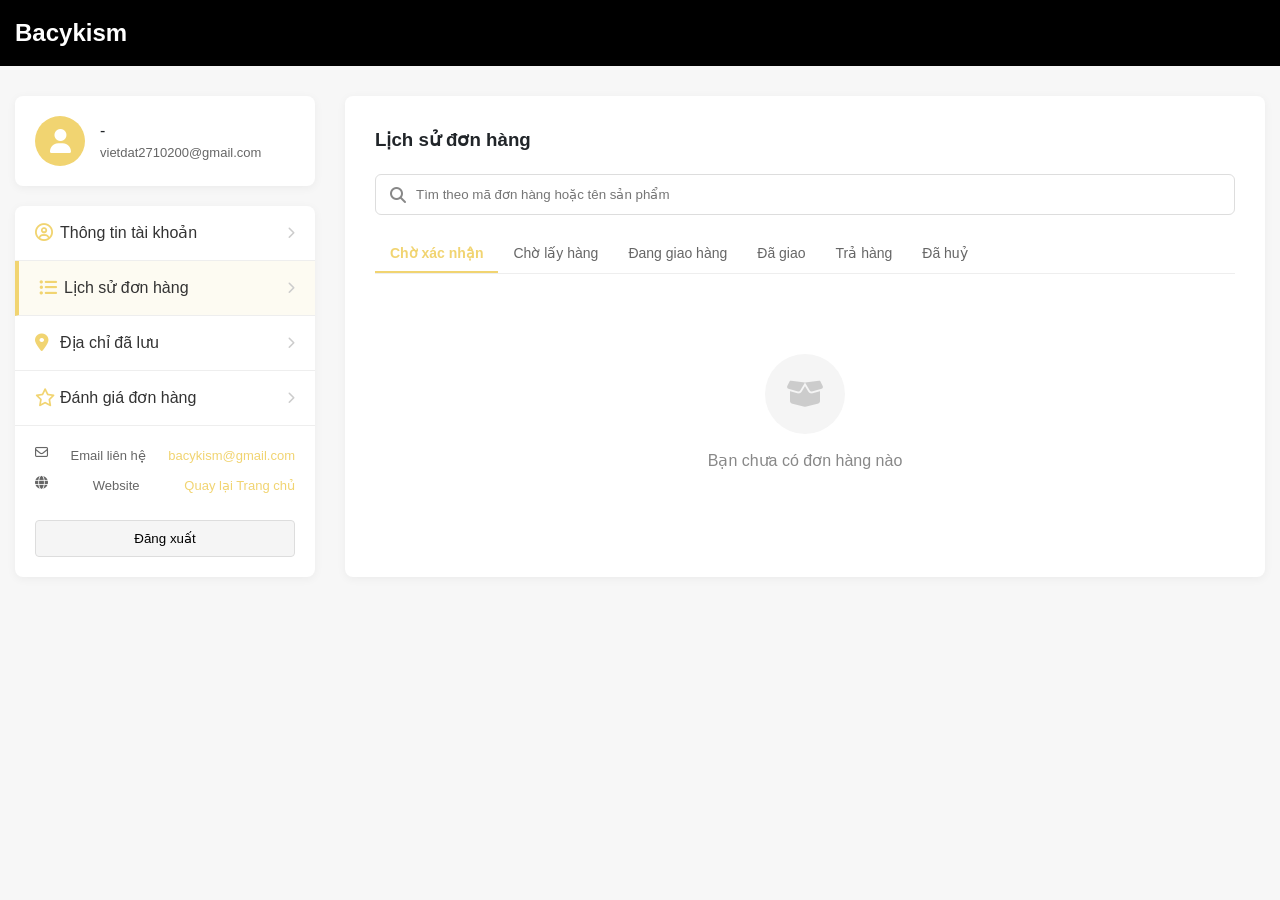
<file: account.html>
<!DOCTYPE html>
<html lang="vi">
<head>
    <meta charset="UTF-8">
    <meta name="viewport" content="width=device-width, initial-scale=1.0">
    <title>Tài khoản - BACYKISM</title>
    <link rel="stylesheet" href="https://cdnjs.cloudflare.com/ajax/libs/font-awesome/6.4.0/css/all.min.css">
    <link rel="stylesheet" href="css/style.css">
</head>
<body class="account-page">

    <header class="account-header">
        <div class="container">
            <h2><a href="index.html" style="color: #fff;">Bacykism</a></h2>
        </div>
    </header>

    <main class="account-main container">
        <div class="account-layout">
            
            <aside class="account-sidebar">
                <div class="account-user-info">
                    <div class="user-avatar">
                        <i class="fas fa-user"></i>
                    </div>
                    <div class="user-details">
                        <p class="user-name">-</p>
                        <p class="user-email" id="display-user-email">vietdat2710200@gmail.com</p>
                    </div>
                </div>

                <nav class="account-nav">
                    <a href="#" class="nav-item"><i class="far fa-user-circle"></i> Thông tin tài khoản <i class="fas fa-chevron-right arrow"></i></a>
                    <a href="#" class="nav-item active"><i class="fas fa-list-ul"></i> Lịch sử đơn hàng <i class="fas fa-chevron-right arrow"></i></a>
                    <a href="#" class="nav-item"><i class="fas fa-map-marker-alt"></i> Địa chỉ đã lưu <i class="fas fa-chevron-right arrow"></i></a>
                    <a href="#" class="nav-item"><i class="far fa-star"></i> Đánh giá đơn hàng <i class="fas fa-chevron-right arrow"></i></a>
                    <div class="nav-footer-info">
                        <p><i class="far fa-envelope"></i> Email liên hệ <span>bacykism@gmail.com</span></p>
                        <p><i class="fas fa-globe"></i> Website <a href="index.html" style="color: #f1d471;">Quay lại Trang chủ</a></p>
                        <button id="btn-logout" class="btn-logout">Đăng xuất</button>
                    </div>
                </nav>
            </aside>

            <section class="account-content">
                <h3>Lịch sử đơn hàng</h3>
                <div class="order-search">
                    <i class="fas fa-search"></i>
                    <input type="text" placeholder="Tìm theo mã đơn hàng hoặc tên sản phẩm">
                </div>
                
                <div class="order-tabs">
                    <button class="tab-btn active">Chờ xác nhận</button>
                    <button class="tab-btn">Chờ lấy hàng</button>
                    <button class="tab-btn">Đang giao hàng</button>
                    <button class="tab-btn">Đã giao</button>
                    <button class="tab-btn">Trả hàng</button>
                    <button class="tab-btn">Đã huỷ</button>
                </div>

                <div class="order-list-empty">
                    <div class="empty-icon">
                        <i class="fas fa-box-open"></i>
                    </div>
                    <p>Bạn chưa có đơn hàng nào</p>
                </div>
            </section>

        </div>
    </main>

    <script src="https://code.jquery.com/jquery-3.6.0.min.js"></script>
    <script src="js/main.js"></script>
</body>
</html>
</file>
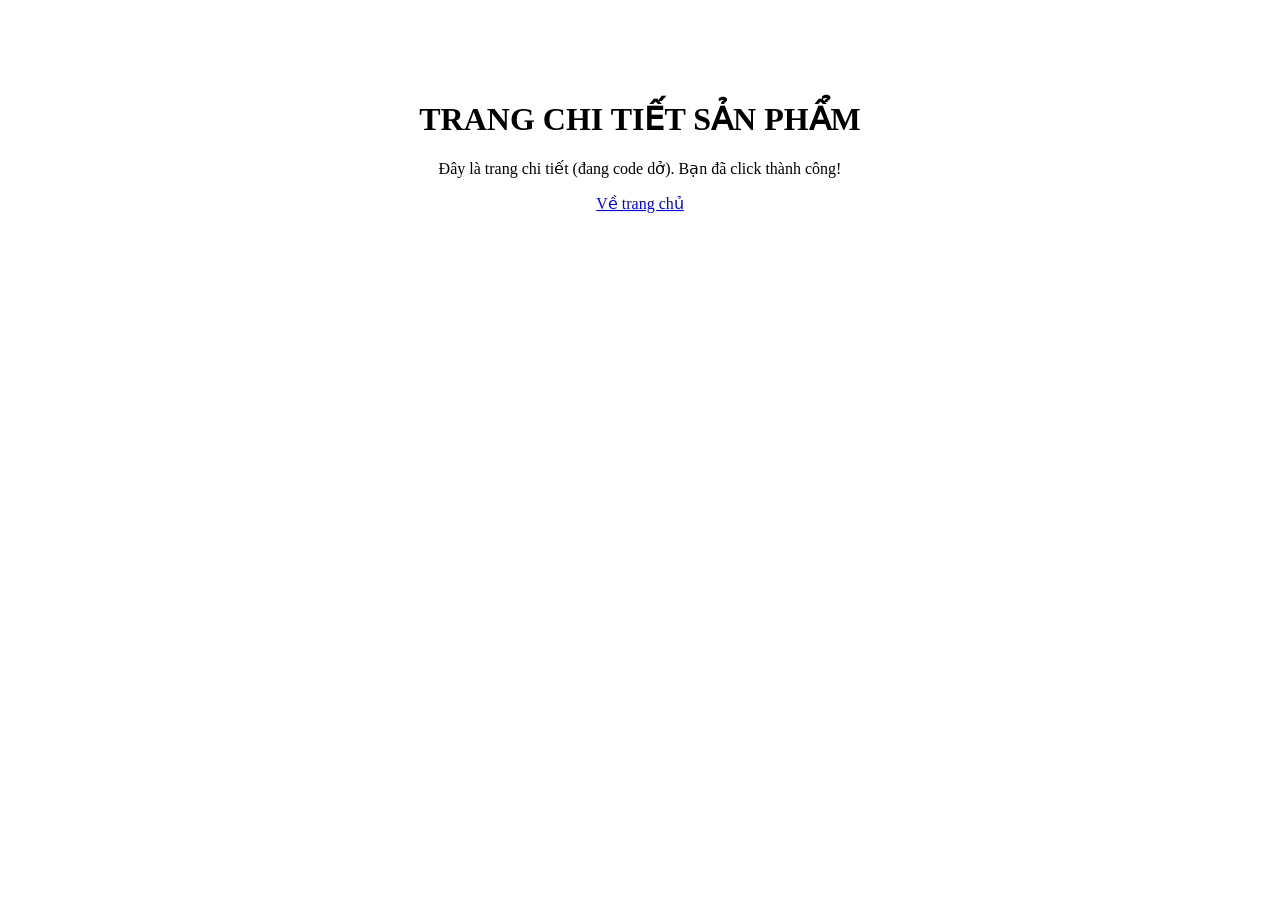
<file: product.html>
<!DOCTYPE html>
<html lang="vi">
<head>
    <meta charset="UTF-8">
    <title>Chi Tiết Sản Phẩm - Bacykism Clone</title>
</head>
<body>
    <div style="text-align: center; margin-top: 100px;">
        <h1>TRANG CHI TIẾT SẢN PHẨM</h1>
        <p>Đây là trang chi tiết (đang code dở). Bạn đã click thành công!</p>
        <a href="index.html">Về trang chủ</a>
    </div>
</body>
</html>
</file>
<file: css/style.css>
/* RESET & BASE */
* {
    margin: 0;
    padding: 0;
    box-sizing: border-box;
}

body {
    font-family: -apple-system, BlinkMacSystemFont, "Segoe UI", Roboto, Helvetica, Arial, sans-serif;
    color: #212529;
    line-height: 1.5;
    background-color: #fff;
}

a {
    text-decoration: none;
    color: inherit;
    transition: 0.3s;
}

ul {
    list-style: none;
}

.container {
    max-width: 1300px;
    margin: 0 auto;
    padding: 0 15px;
}

/* HEADER */
.site-header {
    background-color: #ffffff;
    border-bottom: 1px solid #f1f1f1;
    position: sticky;
    top: 0;
    z-index: 1000;
    box-shadow: 0 2px 10px rgba(0,0,0,0.02); /* Thêm đổ bóng cực nhẹ cho mềm mại */
}

.header-inner {
    display: flex;
    justify-content: space-between;
    align-items: center;
    height: 70px;
}

.site-logo a {
    font-size: 24px; /* Giảm font-size một chút vì tên thương hiệu dài */
    font-weight: 800; /* In đậm */
    letter-spacing: 2px;
    text-transform: uppercase;
    color: #000000;
}

.main-nav ul {
    display: flex;
    
}

.main-nav a {
    font-size: 13px;
    font-weight: 500;
}

.header-icons {
    display: flex;
    align-items: center;
    gap: 25px;
}

.cart-icon-wrapper {
    position: relative;
    display: flex;
    align-items: center;
    cursor: pointer;
}

.cart-count {
    position: absolute;
    top: -5px;
    right: -8px;
    background-color: #ff0000; /* Màu đỏ nổi bật */
    color: #ffffff;
    font-size: 11px;
    font-weight: bold;
    min-width: 18px;
    height: 18px;
    border-radius: 50%; /* Bo tròn thành hình chấm */
    display: flex;
    align-items: center;
    justify-content: center;
    padding: 0 4px;
}

/* HERO BANNER */
.hero-banner {
    position: relative;
    width: 100%;
    margin-bottom: 50px;
}

.hero-banner img {
    width: 100%;
    display: block;
}

.scroll-down-icon {
    position: absolute;
    bottom: 20px;
    left: 50%;
    transform: translateX(-50%);
    font-size: 24px;
    color: #666;
    animation: bounce 2s infinite;
}

@keyframes bounce {
    0%, 20%, 50%, 80%, 100% { transform: translateY(0) translateX(-50%); }
    40% { transform: translateY(-10px) translateX(-50%); }
    60% { transform: translateY(-5px) translateX(-50%); }
}

/* PRODUCT SECTION */
.product-section {
    margin-bottom: 80px;
}

.section-title {
    text-align: center;
    font-size: 32px;
    font-weight: 400;
    margin-bottom: 40px;
}

.product-grid {
    display: grid;
    grid-template-columns: repeat(5, 1fr);
    gap: 30px 15px;
}

.product-card {
    position: relative;
}

.product-image {
    position: relative;
    margin-bottom: 15px;
    background: #f7f7f7;
    overflow: hidden;
}

.product-image img {
    width: 100%;
    display: block;
    transition: transform 0.5s ease;
}

.product-image:hover img {
    transform: scale(1.05);
}

.badge-soldout {
    position: absolute;
    top: 10px;
    right: 10px;
    background: #666;
    color: #fff;
    font-size: 12px;
    padding: 3px 8px;
    z-index: 2;
}

.product-info {
    font-size: 14px;
}

.product-variants {
    color: #888;
    font-size: 12px;
    display: block;
    margin-bottom: 5px;
}

.color-swatches {
    display: flex;
    gap: 5px;
    margin-bottom: 5px;
}

.swatch {
    width: 12px;
    height: 12px;
    display: inline-block;
    border: 1px solid #ccc;
}

.swatch.white { background-color: #fff; }
.swatch.black { background-color: #000; }

.product-name {
    font-size: 14px;
    font-weight: 400;
    margin-bottom: 10px;
    text-transform: uppercase;
}

.product-bottom {
    display: flex;
    justify-content: space-between;
    align-items: center;
}

.product-price {
    font-weight: bold;
    font-size: 15px;
}

.btn-add-cart {
    background: none;
    border: none;
    font-size: 12px;
    font-weight: bold;
    cursor: pointer;
    display: flex;
    align-items: center;
    gap: 5px;
    color: #333;
}

.btn-add-cart:hover {
    color: #000;
}

.out-of-stock .product-image img {
    opacity: 0.5;
}

.out-of-stock .btn-add-cart {
    color: #999;
    cursor: not-allowed;
}

/* FOOTER */
.site-footer {
    background-color: #000;
    color: #fff;
}

.footer-top {
    background-color: #a80000; /* Đỏ đô đậm như trong ảnh */
    padding: 15px 0;
}

.flex-footer-top {
    display: flex;
    align-items: center;
    gap: 20px;
}

.connect-text {
    font-size: 18px;
    font-weight: bold;
}

.social-icons a {
    display: inline-flex;
    align-items: center;
    justify-content: center;
    width: 35px;
    height: 35px;
    border: 1px solid #fff;
    border-radius: 50%;
    margin-right: 10px;
}

.footer-main {
    padding: 50px 0;
}

.footer-grid {
    display: grid;
    grid-template-columns: 2fr 1fr 1fr 1fr;
    gap: 40px;
}

.footer-col h4 {
    font-size: 18px;
    margin-bottom: 20px;
}

.footer-col p, .footer-col ul li {
    color: #ccc;
    font-size: 14px;
    margin-bottom: 15px;
}

.footer-col ul li a:hover {
    color: #fff;
}

.contact-list i {
    margin-right: 10px;
    width: 15px;
}

.mt-20 {
    margin-top: 20px;
}

.bct-logo {
    max-width: 150px;
    margin-top: 10px;
}

.footer-bottom {
    border-top: 1px solid #333;
    padding: 20px 0;
    text-align: center;
    font-size: 13px;
    color: #888;
}

/* RESPONSIVE (Dành cho điện thoại, tablet) */
@media (max-width: 1024px) {
    .product-grid { grid-template-columns: repeat(3, 1fr); }
    .footer-grid { grid-template-columns: 1fr 1fr; }
}

@media (max-width: 768px) {
    .header-inner { flex-direction: column; gap: 15px; padding: 15px 0; height: auto; }
    .main-nav ul { flex-wrap: wrap; justify-content: center; }
    .product-grid { grid-template-columns: repeat(2, 1fr); }
    .footer-grid { grid-template-columns: 1fr; }
}
/* ==================================================
   [css/style.css] - CẬP NHẬT: HIỆU ỨNG VÀ MODAL
================================================== */

/* --- 1. Hiệu ứng Hover Lật Ảnh (Mặt trước/Mặt sau) --- */
.product-image-container {
    position: relative;
    overflow: hidden; /* Quan trọng để ảnh không tràn */
    background: #f7f7f7;
}

.product-image-container a {
    display: block;
    width: 100%;
    position: relative;
    padding-bottom: 125%; /* Tỷ lệ ảnh 1:1.25 */
}

.product-image-container img {
    position: absolute;
    top: 0;
    left: 0;
    width: 100%;
    height: 100%;
    object-fit: contain;
    transition: transform 0.6s ease-in-out; /* Thời gian và kiểu trượt ảnh */
}

/* Định vị ảnh mặt sau bắt đầu ở bên phải */
.img-back {
    transform: translateX(100%);
}

/* Hiệu ứng trượt khi hover: Main trượt trái, Back trượt trái vào giữa */
.product-image-container:hover .img-main {
    transform: translateX(-100%);
}

.product-image-container:hover .img-back {
    transform: translateX(0);
}

/* --- 2. Icon Con Mắt (Xem Nhanh) trên di chuột --- */
.product-actions-hover {
    position: absolute;
    top: 50%;
    left: 50%;
    transform: translate(-50%, -50%) scale(0.8); /* Bắt đầu nhỏ hơn và ở giữa */
    opacity: 0; /* Ẩn ban đầu */
    transition: all 0.3s ease;
    z-index: 5;
}

.product-image-container:hover .product-actions-hover {
    opacity: 1; /* Hiện ra */
    transform: translate(-50%, -50%) scale(1); /* Về kích thước thật */
}

.btn-quickview {
    background: #fff;
    color: #000;
    border: none;
    border-radius: 50%;
    width: 40px;
    height: 40px;
    font-size: 18px;
    cursor: pointer;
    box-shadow: 0 2px 10px rgba(0,0,0,0.1);
    display: flex;
    align-items: center;
    justify-content: center;
    transition: background 0.3s;
}

.btn-quickview:hover {
    background: #f0f0f0;
}

/* Cập nhật nút Thêm giỏ hàng dạng Icon */
.btn-add-cart-icon {
    background: #fff;
    border: 1px solid #ddd;
    color: #000;
    border-radius: 50%;
    width: 35px;
    height: 35px;
    cursor: pointer;
    display: flex;
    align-items: center;
    justify-content: center;
}

/* --- 3. Modal Overlay & Container (Popup Xem Nhanh) --- */
/* ==================================================
   [css/style.css] - QUICKVIEW MODAL 
================================================== */
.modal-overlay {
    position: fixed;
    top: 0;
    left: 0;
    width: 100%;
    height: 100%;
    background: rgba(0,0,0,0.5);
    z-index: 9999;
    display: none; /* Ẩn ban đầu */
    align-items: center;
    justify-content: center;
}

.modal-overlay.open {
    display: flex;
}

.modal-container {
    background: #fff;
    width: 900px;
    max-width: 95%;
    border-radius: 4px;
    position: relative;
    padding: 30px;
    box-shadow: 0 5px 15px rgba(0,0,0,0.2);
}

.btn-close-modal {
    position: absolute;
    top: 15px;
    right: 15px;
    background: none;
    border: none;
    font-size: 20px;
    color: #999;
    cursor: pointer;
    z-index: 10;
}

.btn-close-modal:hover { color: #000; }

/* Bố cục 2 cột */
.modal-content {
    display: flex;
    flex-wrap: wrap;
    gap: 30px;
}

/* Cột trái: Ảnh (Chiếm 50% trừ đi gap) */
.modal-gallery {
    width: calc(50% - 15px);
}

.quickview-swiper {
    width: 100%;
    height: 350px;
    margin-bottom: 10px;
    border: 1px solid #eee;
}

.quickview-swiper .swiper-slide img {
    width: 100%;
    height: 100%;
    object-fit: contain; /* Ảnh không bị cắt xén */
}

.quickview-thumbs {
    height: 70px;
}

.quickview-thumbs .swiper-slide {
    cursor: pointer;
    border: 1px solid transparent;
    opacity: 0.5;
    transition: 0.3s;
}

.quickview-thumbs .swiper-slide img {
    width: 100%;
    height: 100%;
    object-fit: cover;
}

.quickview-thumbs .swiper-slide-thumb-active,
.quickview-thumbs .swiper-slide:hover {
    opacity: 1;
    border-color: #ddd;
}

.qv-next, .qv-prev { color: #000; transform: scale(0.6); }

/* Cột phải: Thông tin (Chiếm 50% trừ đi gap) */
.modal-info {
    width: calc(50% - 15px);
    display: flex;
    flex-direction: column;
}

.qv-product-name {
    font-size: 20px;
    font-weight: 400;
    margin-bottom: 5px;
    text-transform: uppercase;
}

.qv-product-meta {
    font-size: 13px;
    color: #666;
    margin-bottom: 15px;
}

.status.available { font-weight: bold; color: #000; }

.qv-price-box {
    display: flex;
    align-items: center;
    margin-bottom: 20px;
    padding-bottom: 20px;
    border-bottom: 1px solid #eee;
}

.qv-price-label {
    width: 100px;
    font-weight: 500;
    font-size: 14px;
}

.qv-product-price {
    font-size: 24px;
    color: #e3000f; /* Màu đỏ */
    font-weight: bold;
}

/* Các tùy chọn (Màu, Size, Số lượng) */
.qv-variants-block {
    display: flex;
    align-items: center;
    margin-bottom: 15px;
}

.qv-variant-title {
    width: 100px; /* Căn lề trái bằng nhau */
    font-size: 14px;
    font-weight: 500;
}

.qv-variant-buttons {
    display: flex;
    flex-wrap: wrap;
    gap: 10px;
}

.btn-variant-qv {
    padding: 8px 20px;
    background: #fff;
    border: 1px solid #ddd;
    color: #333;
    font-size: 12px;
    cursor: pointer;
    border-radius: 2px;
    position: relative;
    transition: 0.2s;
}

.btn-variant-qv:hover { border-color: #999; }

.btn-variant-qv.active {
    border-color: #000;
    font-weight: bold;
    color: #000;
}

/* Dấu tick nhỏ góc trên bên phải khi active (giống hình mẫu) */
.btn-variant-qv.active::after {
    content: '';
    position: absolute;
    top: 0;
    right: 0;
    width: 0;
    height: 0;
    border-top: 10px solid #000;
    border-left: 10px solid transparent;
}

/* Khối số lượng */
.actions-qty {
    display: flex;
    border: 1px solid #ddd;
    border-radius: 2px;
    height: 35px;
}

.qty-btn {
    background: #f9f9f9;
    border: none;
    width: 35px;
    cursor: pointer;
    font-size: 16px;
    color: #666;
}

.qty-btn:hover { background: #eee; color: #000; }

.actions-qty input {
    width: 40px;
    text-align: center;
    border: none;
    border-left: 1px solid #ddd;
    border-right: 1px solid #ddd;
    font-size: 14px;
    font-weight: 500;
    outline: none;
}

/* Nút Thêm vào giỏ */
.btn-qv-add {
    background-color: #ff0000;
    color: #fff;
    border: none;
    padding: 12px;
    font-size: 14px;
    font-weight: bold;
    text-transform: uppercase;
    cursor: pointer;
    border-radius: 2px;
    margin-top: 10px;
    transition: 0.3s;
}

.btn-qv-add:hover { background-color: #cc0000; }

.qv-link-detail {
    margin-top: 15px;
    font-size: 13px;
    color: #666;
    text-decoration: underline;
}

.qv-link-detail:hover { color: #000; }

/* Responsive cho Mobile */
@media (max-width: 768px) {
    .modal-gallery, .modal-info { width: 100%; }
    .qv-variant-title { width: 80px; }
}
/* ==================================================
   [css/style.css] - AUTH & ACCOUNT PAGES
================================================== */
body.auth-page {
    background-color: #f5f5f5;
    display: flex;
    justify-content: center;
    align-items: center;
    min-height: 100vh;
}

.auth-container {
    background: #fff;
    width: 450px;
    padding: 40px;
    border-radius: 12px;
    box-shadow: 0 4px 20px rgba(0,0,0,0.08);
    text-align: center;
}

.auth-logo {
    font-size: 36px;
    font-weight: 900;
    margin-bottom: 30px;
    letter-spacing: 2px;
}

.btn-social {
    width: 100%;
    padding: 12px;
    margin-bottom: 15px;
    border: 1px solid #ddd;
    border-radius: 6px;
    background: #f9f9f9;
    font-size: 14px;
    font-weight: 600;
    cursor: pointer;
    display: flex;
    align-items: center;
    justify-content: center;
    gap: 10px;
    transition: 0.3s;
}

.btn-social img { width: 18px; }
.btn-social.btn-apple { background: #000; color: #fff; border: none; }
.btn-social:hover { opacity: 0.8; }

.auth-divider {
    margin: 25px 0;
    position: relative;
}

.auth-divider::before {
    content: "";
    position: absolute;
    top: 50%;
    left: 0;
    width: 100%;
    height: 1px;
    background: #ddd;
    z-index: 1;
}

.auth-divider span {
    background: #fff;
    padding: 0 15px;
    color: #888;
    font-size: 13px;
    position: relative;
    z-index: 2;
}

.auth-form input {
    width: 100%;
    padding: 14px;
    border: 1px solid #ddd;
    border-radius: 6px;
    margin-bottom: 15px;
    font-size: 14px;
    outline: none;
}

.auth-form input:focus { border-color: #000; }

.btn-submit-auth {
    width: 100%;
    padding: 14px;
    background: #f1d471; /* Màu vàng nhạt giống hình */
    border: none;
    border-radius: 6px;
    font-weight: bold;
    font-size: 15px;
    cursor: pointer;
    margin-bottom: 20px;
}

.btn-submit-auth:hover { background: #e3c45a; }

.auth-back-link {
    font-size: 13px;
    color: #666;
    text-decoration: underline;
}

/* ACCOUNT PAGE */
body.account-page { background-color: #f7f7f7; }

.account-header {
    background: #000;
    color: #fff;
    padding: 15px 0;
    margin-bottom: 30px;
}

.account-layout {
    display: flex;
    gap: 30px;
}

.account-sidebar {
    width: 300px;
}

.account-user-info {
    background: #fff;
    padding: 20px;
    border-radius: 8px;
    display: flex;
    align-items: center;
    gap: 15px;
    margin-bottom: 20px;
    box-shadow: 0 2px 10px rgba(0,0,0,0.05);
}

.user-avatar {
    width: 50px;
    height: 50px;
    background: #f1d471;
    color: #fff;
    border-radius: 50%;
    display: flex;
    align-items: center;
    justify-content: center;
    font-size: 24px;
}

.user-email { font-size: 13px; color: #666; }

.account-nav {
    background: #fff;
    border-radius: 8px;
    overflow: hidden;
    box-shadow: 0 2px 10px rgba(0,0,0,0.05);
}

.nav-item {
    display: flex;
    align-items: center;
    padding: 15px 20px;
    color: #333;
    border-bottom: 1px solid #eee;
    font-weight: 500;
}

.nav-item i:first-child { width: 25px; color: #f1d471; font-size: 18px; }
.nav-item .arrow { margin-left: auto; color: #ccc; font-size: 12px; }
.nav-item.active { background: #fdfbf2; border-left: 4px solid #f1d471; }

.nav-footer-info { padding: 20px; font-size: 13px; color: #666; }
.nav-footer-info p { margin-bottom: 10px; display: flex; justify-content: space-between; }
.nav-footer-info span { color: #f1d471; }

.btn-logout {
    width: 100%;
    padding: 10px;
    margin-top: 15px;
    background: #f5f5f5;
    border: 1px solid #ddd;
    border-radius: 4px;
    cursor: pointer;
}

.account-content {
    flex: 1;
    background: #fff;
    padding: 30px;
    border-radius: 8px;
    box-shadow: 0 2px 10px rgba(0,0,0,0.05);
}

.order-search {
    position: relative;
    margin: 20px 0;
}

.order-search i {
    position: absolute;
    top: 50%;
    left: 15px;
    transform: translateY(-50%);
    color: #888;
}

.order-search input {
    width: 100%;
    padding: 12px 15px 12px 40px;
    border: 1px solid #ddd;
    border-radius: 6px;
    outline: none;
}

.order-tabs {
    display: flex;
    border-bottom: 1px solid #eee;
    margin-bottom: 30px;
}

.tab-btn {
    background: none;
    border: none;
    padding: 10px 15px;
    font-size: 14px;
    color: #666;
    cursor: pointer;
    border-bottom: 2px solid transparent;
}

.tab-btn.active { color: #f1d471; border-bottom-color: #f1d471; font-weight: bold; }

.order-list-empty {
    text-align: center;
    padding: 50px 0;
    color: #888;
}

.empty-icon {
    width: 80px;
    height: 80px;
    background: #f5f5f5;
    border-radius: 50%;
    display: flex;
    align-items: center;
    justify-content: center;
    margin: 0 auto 15px;
    font-size: 30px;
    color: #ccc;
}

/* Các thành phần chỉ dành cho Admin */
.admin-control { display: none; }
body.role-admin .admin-control { display: block; }

/* ==================================================
   [css/style.css] - HEADER USER DROPDOWN (LOGGED IN)
================================================== */
.user-icon-wrapper {
    position: relative;
    display: flex;
    align-items: center;
    height: 100%; /* Giúp vùng hover rộng hơn */
}

/* Khung dropdown mặc định bị ẩn */
.user-dropdown {
    position: absolute;
    top: 150%; 
    right: -10px; /* Căn lề cho khớp icon */
    width: 250px;
    background: #fff;
    border: 1px solid #eaeaea;
    box-shadow: 0 5px 15px rgba(0,0,0,0.08);
    padding: 20px;
    visibility: hidden;
    opacity: 0;
    transition: all 0.3s ease;
    z-index: 1000;
}

/* Tạo mũi tên tam giác chĩa lên trên */
.user-dropdown::before {
    content: '';
    position: absolute;
    top: -8px;
    right: 14px;
    border-left: 8px solid transparent;
    border-right: 8px solid transparent;
    border-bottom: 8px solid #fff;
    filter: drop-shadow(0 -2px 1px rgba(0,0,0,0.05));
}

/* CSS Kích hoạt: Khi có class .logged-in và di chuột vào -> Hiện menu */
.user-icon-wrapper.logged-in:hover .user-dropdown {
    visibility: visible;
    opacity: 1;
    top: 130%; /* Trượt nhẹ lên */
}

/* Định dạng chữ bên trong */
.user-dropdown h4 {
    font-size: 13px;
    font-weight: 500;
    text-transform: uppercase;
    border-bottom: 1px solid #eaeaea;
    padding-bottom: 10px;
    margin-bottom: 15px;
    text-align: center;
    color: #333;
}

.user-dropdown ul li {
    margin-bottom: 10px;
}

.user-dropdown ul li a {
    font-size: 13px;
    color: #555;
    transition: 0.2s;
}

.user-dropdown ul li a:hover {
    color: #000;
    font-weight: 500;
}
/* ==================================================
   Đoạn code 2: THÊM MỚI - DROPDOWN MAIN MENU
================================================== */

/* Vùng đệm cho menu chính */
.main-nav ul li.has-dropdown {
    position: relative;
    padding: 25px 0; 
}

/* Khung viền trong suốt mặc định cho menu chính */
.main-nav ul li.has-dropdown > a {
    padding: 8px 12px;
    border: 1px solid transparent; 
    transition: all 0.2s ease;
}

/* HIỆU ỨNG 1: Hiện khung viền đen khi di chuột vào menu chính */
.main-nav ul li.has-dropdown:hover > a {
    border-color: #000;
}

/* Định dạng Bảng Menu thả xuống (Sub-menu) */
.main-nav .sub-menu {
    position: absolute;
    top: 100%; /* Nằm ngay dưới menu cha */
    left: 0;
    background-color: #fff;
    min-width: 220px;
    border: 1px solid #eaeaea;
    box-shadow: 0 5px 15px rgba(0,0,0,0.05);
    display: flex;
    flex-direction: column;
    padding: 10px 0;
    
    /* Ẩn menu mặc định */
    visibility: hidden;
    opacity: 0;
    transform: translateY(10px);
    transition: all 0.3s ease;
    z-index: 999;
}

/* HIỆU ỨNG 2: Hiện Bảng Menu con khi di chuột vào menu cha */
.main-nav ul li.has-dropdown:hover .sub-menu {
    visibility: visible;
    opacity: 1;
    transform: translateY(0);
}

/* Định dạng các chữ bên trong Bảng Menu con */
.main-nav .sub-menu li {
    padding: 0;
}

.main-nav .sub-menu a {
    display: block;
    padding: 10px 20px;
    font-size: 13px;
    color: #555;
    text-transform: uppercase;
    font-weight: 400;
    transition: background 0.2s, color 0.2s;
}

/* Hover vào các chữ trong Bảng Menu con */
.main-nav .sub-menu a:hover {
    background-color: #f9f9f9;
    color: #000;
    font-weight: 500;
}
/* ==================================================
   [css/style.css] - THÊM: NÚT XEM THÊM SẢN PHẨM SECTION
================================================== */
.section-view-more-container {
    display: flex;
    justify-content: center;
    width: 100%;
    margin-top: 50px;
    margin-bottom: 20px;
}

.btn-section-view-more {
    display: inline-flex;
    align-items: center;
    gap: 15px;
    padding: 12px 40px;
    border: 1px solid #777; /* Đường viền mỏng xám đen */
    background-color: #fff;
    color: #333;
    font-size: 14px;
    font-weight: 400;
    letter-spacing: 0.5px;
    cursor: pointer;
    transition: all 0.3s ease;
}

/* Hiệu ứng khi di chuột vào nút xem thêm */
.btn-section-view-more:hover {
    border-color: #000;
    background-color: #000;
    color: #fff;
}

.btn-section-view-more i {
    font-size: 12px;
    transition: transform 0.3s ease;
}

.btn-section-view-more:hover i {
    transform: translateX(5px); /* Mũi tên dịch sang phải nhẹ khi hover */
}
/* ==================================================
   [css/style.css] - MINIMALIST PRODUCT GRID (TRANG COLLECTION)
================================================== */
.collection-page {
    padding: 60px 0;
}

/* Lưới 5 cột */
.minimal-grid {
    display: grid;
    grid-template-columns: repeat(5, 1fr);
    gap: 50px 15px; /* Giãn cách dòng lớn, khoảng cách cột nhỏ */
}

/* Bỏ viền, làm card trở nên sạch sẽ (clean) */
.minimal-card {
    display: flex;
    flex-direction: column;
    background: transparent;
    border: none; 
}

/* Container chứa ảnh tỷ lệ 1:1, overflow hidden để giấu ảnh trượt */
.minimal-image-box {
    position: relative;
    width: 100%;
    padding-bottom: 100%; /* Tỷ lệ 1:1 Vuông */
    background-color: #fff;
    overflow: hidden;
    margin-bottom: 15px;
}

.minimal-image-box img {
    position: absolute;
    top: 0;
    width: 100%;
    height: 100%;
    object-fit: contain; /* Ảnh bao trọn khung */
    transition: transform 0.5s cubic-bezier(0.25, 0.46, 0.45, 0.94);
}

/* Vị trí mặc định */
.minimal-image-box .img-front {
    left: 0;
}

.minimal-image-box .img-back {
    left: 100%; /* Giấu ảnh 2 sang bên phải 100% */
}

/* HIỆU ỨNG TRƯỢT ẢNH: Hover vào vùng thẻ -> trượt đồng loạt -100% */
.minimal-card:hover .img-front {
    transform: translateX(-100%);
}

.minimal-card:hover .img-back {
    transform: translateX(-100%); /* Ảnh 2 lướt vào khớp khung */
}

/* Phần chữ tối giản (Căn giữa, font mảnh) */
.minimal-info {
    text-align: center;
}

.minimal-title {
    font-size: 13px;
    font-weight: 400;
    color: #333;
    margin-bottom: 6px;
}

.minimal-title a:hover {
    color: #000;
    text-decoration: underline;
}

.minimal-price {
    font-size: 13px;
    font-weight: 300;
    color: #333;
}

/* Responsive cho trang collection */
@media (max-width: 1024px) {
    .minimal-grid { grid-template-columns: repeat(3, 1fr); gap: 40px 15px; }
}

@media (max-width: 768px) {
    .minimal-grid { grid-template-columns: repeat(2, 1fr); gap: 30px 10px; }
    .minimal-title, .minimal-price { font-size: 12px; }
}
/* ==================================================
   [css/style.css] - CẬP NHẬT NHÃN SOLD OUT GÓC DƯỚI TRÁI
================================================== */

/* Định dạng nhãn SOLD OUT theo style Rakkiu */
.soldout-badge {
    position: absolute;
    bottom: 12px; /* Cách đáy ảnh 12px */
    left: 12px;   /* Cách rìa trái 12px */
    background-color: #000000;
    color: #ffffff;
    font-size: 11px;
    padding: 6px 14px;
    letter-spacing: 1px;
    font-weight: 500;
    border-radius: 99px; /* Bo tròn tạo hình viên thuốc giống ảnh */
    z-index: 5;
    pointer-events: none; /* Không cho click vào nhãn */
}

/* Làm mờ ảnh khi hết hàng */
.minimal-card.is-soldout .minimal-image-box img {
    opacity: 0.6;
}

/* Đảm bảo khung ảnh chứa nhãn không bị tràn */
.minimal-image-box {
    position: relative;
}/* ==================================================
   [css/style.css] - CART PAGE LAYOUT (TRANG GIỎ HÀNG)
================================================== */
.cart-page {
    padding: 30px 0 80px 0;
    background-color: #ffffff;
}

.cart-layout {
    display: flex;
    justify-content: space-between;
    gap: 30px;
    align-items: flex-start;
}

/* ============ CỘT TRÁI (70%) ============ */
.cart-left {
    width: 68%;
}

.cart-header {
    display: flex;
    justify-content: space-between;
    align-items: baseline;
    border-bottom: 2px solid #f1f1f1;
    padding-bottom: 15px;
    margin-bottom: 20px;
}

.cart-header h2 { font-size: 20px; font-weight: 600; text-transform: uppercase;}
.cart-header p { font-size: 14px; color: #333; }

/* Từng sản phẩm trong giỏ */
.cart-item {
    display: flex;
    gap: 20px;
    padding: 20px 0;
    border-bottom: 1px solid #f1f1f1;
}

.cart-item-image {
    width: 100px;
    position: relative;
}

.cart-item-image img {
    width: 100%;
    height: auto;
    border: 1px solid #eee;
}

/* Nút xóa đè lên ảnh */
.btn-remove-item {
    position: absolute;
    top: -8px;
    left: -8px;
    background: #999;
    color: #fff;
    border: none;
    border-radius: 20px;
    font-size: 9px;
    padding: 3px 8px;
    cursor: pointer;
    display: flex;
    align-items: center;
    gap: 3px;
}
.btn-remove-item:hover { background: #ff0000; }

.cart-item-info {
    flex: 1;
    display: flex;
    flex-direction: column;
    justify-content: space-between;
}

.info-top {
    display: flex;
    justify-content: space-between;
    align-items: flex-start;
}

.info-top h3 { font-size: 14px; font-weight: 500; text-transform: uppercase; }
.item-price-total { font-size: 15px; font-weight: bold; }

.variant-box {
    display: inline-block;
    padding: 3px 8px;
    border: 1px solid #ddd;
    background: #f9f9f9;
    font-size: 12px;
    color: #666;
    margin-top: 5px;
}

.info-bottom {
    display: flex;
    justify-content: space-between;
    align-items: flex-end;
    margin-top: 10px;
}

.item-unit-price { color: #888; font-size: 14px; }

/* Tăng giảm số lượng (Giống ảnh) */
.qty-control {
    display: flex;
    border: 1px solid #ddd;
    border-radius: 3px;
    height: 30px;
    overflow: hidden;
}

.qty-control button {
    background: #fff;
    border: none;
    width: 30px;
    font-size: 16px;
    cursor: pointer;
    color: #666;
}
.qty-control button:hover { background: #f1f1f1; color: #000; }

.qty-control input {
    width: 40px;
    text-align: center;
    border: none;
    border-left: 1px solid #ddd;
    border-right: 1px solid #ddd;
    font-size: 14px;
    font-weight: 500;
    pointer-events: none; /* Không cho gõ tay */
}

/* Ghi chú đơn hàng */
.cart-note-section {
    background: #f9f9f9;
    padding: 20px;
    margin-top: 30px;
    border-radius: 4px;
}
.cart-note-section h4 { font-size: 14px; margin-bottom: 10px; }
.cart-note-section textarea {
    width: 100%;
    height: 80px;
    border: 1px solid #ddd;
    padding: 10px;
    resize: none;
    outline: none;
    margin-bottom: 10px;
}
.cart-note-section textarea:focus { border-color: #000; }
.invoice-checkbox { font-size: 13px; color: #333; display: flex; align-items: center; gap: 8px; cursor: pointer; }

/* ============ CỘT PHẢI (30%) ============ */
.cart-right {
    width: 30%;
    display: flex;
    flex-direction: column;
    gap: 20px;
}

.order-summary-box {
    border: 1px solid #eee;
    padding: 20px;
}

.order-summary-box h3 {
    font-size: 16px;
    font-weight: 600;
    margin-bottom: 20px;
    padding-bottom: 15px;
    border-bottom: 1px solid #eee;
}

.summary-total {
    display: flex;
    justify-content: space-between;
    align-items: center;
    margin-bottom: 15px;
}

.summary-total span { font-size: 14px; font-weight: 500; }
.total-price { font-size: 22px; color: #ff0000; font-weight: bold; } /* Màu đỏ chuẩn */

.summary-note { font-size: 12px; color: #666; margin-bottom: 20px; }

.btn-checkout {
    width: 100%;
    background-color: #ff0000;
    color: #fff;
    border: none;
    padding: 14px;
    font-size: 14px;
    font-weight: bold;
    cursor: pointer;
    transition: 0.3s;
}
.btn-checkout:hover { background-color: #cc0000; }

.policy-box {
    background: #eaf5fa; /* Màu xanh nhạt giống ảnh */
    padding: 15px;
    font-size: 13px;
    color: #333;
    border: 1px solid #d1ebf7;
}

.promo-box {
    border: 1px solid #eee;
    padding: 15px;
    font-size: 14px;
    font-weight: 600;
    text-align: center;
}

/* Responsive */
@media (max-width: 900px) {
    .cart-layout { flex-direction: column; }
    .cart-left, .cart-right { width: 100%; }
}
</file>
